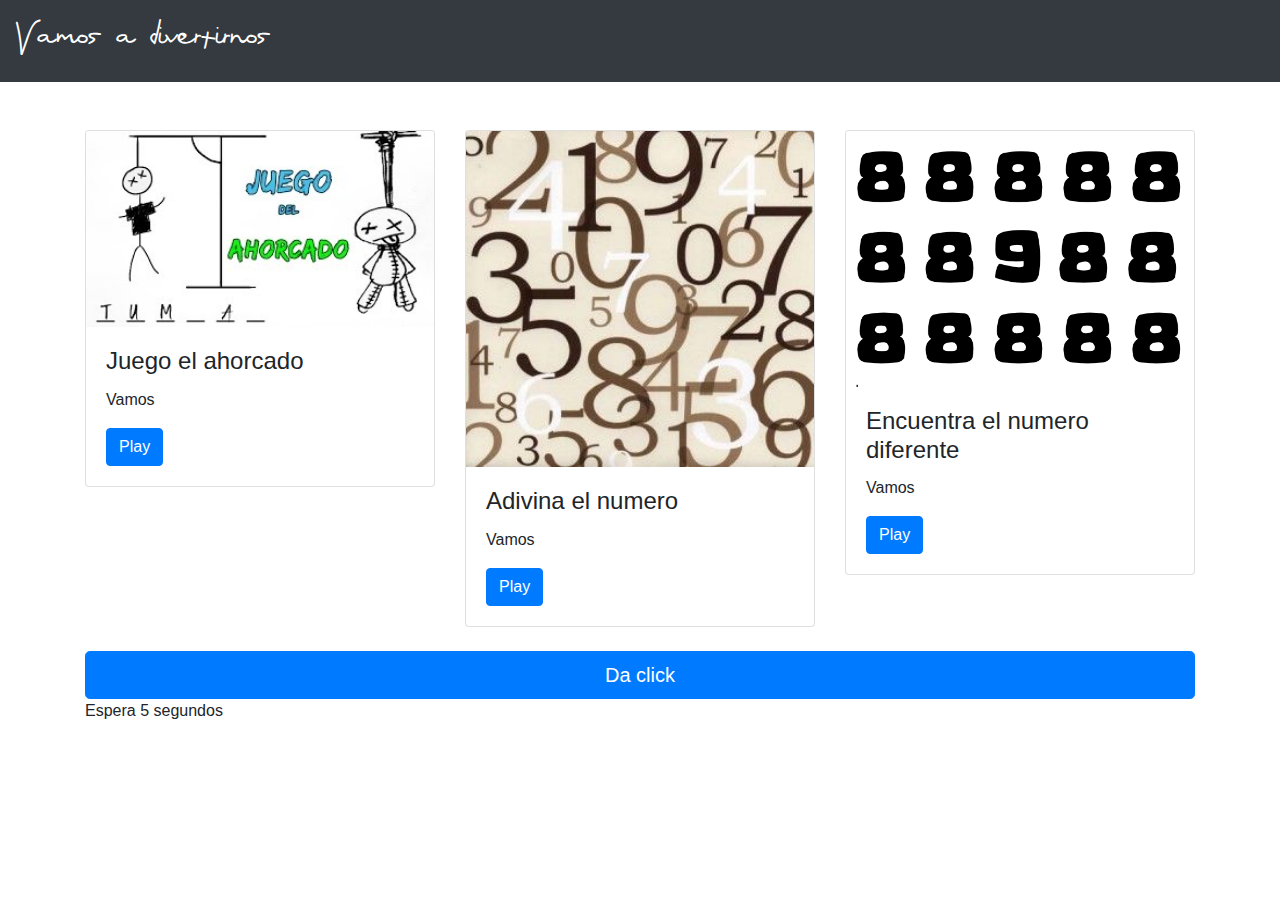
<file: Taller_4/Index.html>
<!DOCTYPE html>
<html lang="en">
<head>
    <meta charset="UTF-8">
    <meta http-equiv="X-UA-Compatible" content="IE=edge">
    <meta name="viewport" content="width=device-width, initial-scale=1.0">
    <link rel="stylesheet" href="https://maxcdn.bootstrapcdn.com/bootstrap/4.0.0/css/bootstrap.min.css" integrity="sha384-Gn5384xqQ1aoWXA+058RXPxPg6fy4IWvTNh0E263XmFcJlSAwiGgFAW/dAiS6JXm" crossorigin="anonymous">
    <script src="https://ajax.googleapis.com/ajax/libs/jquery/3.6.0/jquery.min.js"></script>
    <link rel="stylesheet" href="./Css/Estilos.css">
    
    <title>Ejercio propuestos</title>

</head>
<body>

    <nav class="navbar navbar-expand-sm bg-dark navbar-dark">
        <a class="navbar-brand" href="#">
            <h1 class="font_england"> Vamos a divertirnos </h1>
        </a>
    
  </nav>

<br>


    <div class="container">
        <br>
        <div class="row">
            <div class="col">
                <div class="card">
                    <img class="card-img-top" src="./Img/Ahorcado.jpg" alt="Card image" style="width:100%">
                    <div class="card-body">
                      <h4 class="card-title">Juego el ahorcado</h4>
                      <p class="card-text">Vamos</p>
                      <a href="Ahorcado.html" class="btn btn-primary">Play</a>
                    </div>
                  </div>
            </div>
            <div class="col">
                <div class="card">
                    <img class="card-img-top" src="./Img/Juego_magico.jpg" alt="Card image" style="width:100%">
                    <div class="card-body">
                      <h4 class="card-title">Adivina el numero</h4>
                      <p class="card-text">Vamos</p>
                      <a href="Magico.html" class="btn btn-primary">Play</a>
                    </div>
                  </div>
            </div>
            <div class="col">
                <div class="card">
                    <img class="card-img-top" src="./Img/8_9.png" alt="Card image" style="width:100%">
                    <div class="card-body">
                      <h4 class="card-title"> Encuentra el numero diferente</h4>
                      <p class="card-text">Vamos</p>
                      <a href="NumeroD.html" class="btn btn-primary">Play</a>
                    </div>
                </div>
            </div>

            
        </div>
      </br>

      <button type="button" id="Saluda" class="btn btn-primary btn-lg btn-block"> Da click  </button>
      <p> Espera 5 segundos</p>
      <h2 id="Demo"> </h2>


       



</body>
<script src="./Js/Ejercicios.js"></script>

</html>
</file>
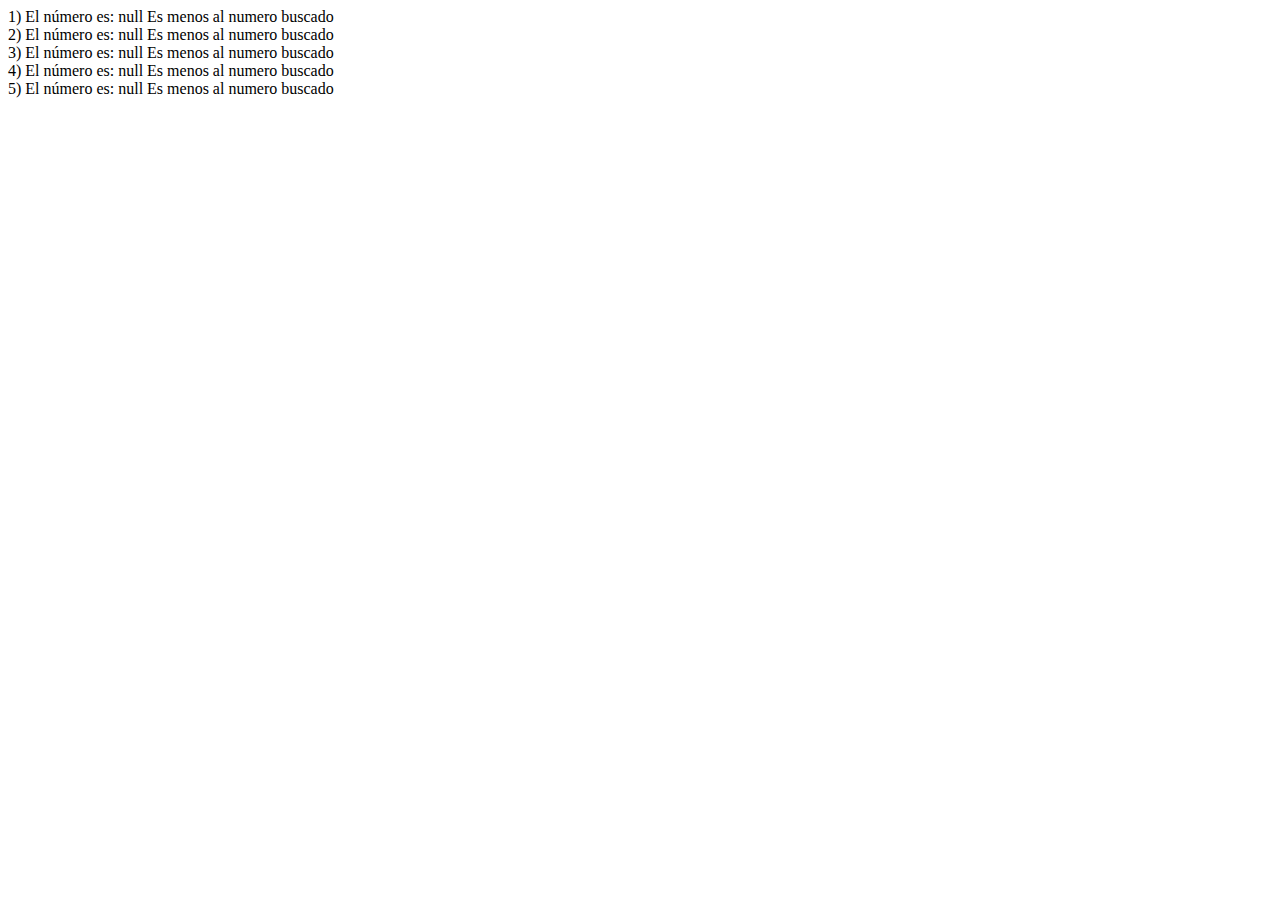
<file: Taller_4/Magico.html>
<!DOCTYPE html>
<html lang="en">
<head>
    <meta charset="UTF-8">
    <meta http-equiv="X-UA-Compatible" content="IE=edge">
    <meta name="viewport" content="width=device-width, initial-scale=1.0">
    <script src="https://ajax.googleapis.com/ajax/libs/jquery/3.6.0/jquery.min.js"></script>
   
    <title>Adivina el numero mágico</title>
</head>
<body>
    
  

</body>

<script src="./Js/Numero_magico.js"></script>
</html>
</file>
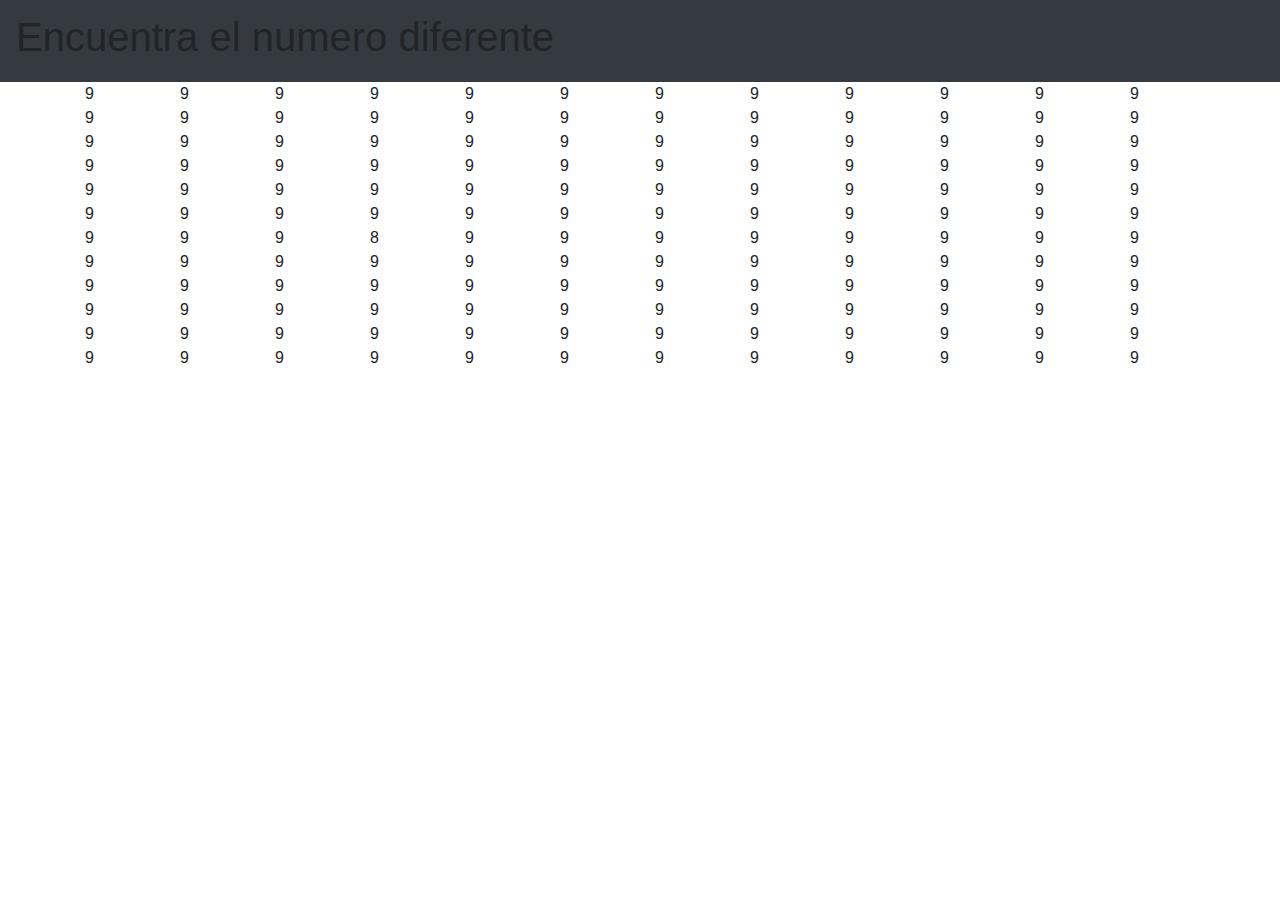
<file: Taller_4/NumeroD.html>
<!DOCTYPE html>
<html lang="en">
<head>
    <meta charset="UTF-8">
    <meta http-equiv="X-UA-Compatible" content="IE=edge">
    <meta name="viewport" content="width=device-width, initial-scale=1.0">
    <link rel="stylesheet" href="https://maxcdn.bootstrapcdn.com/bootstrap/4.0.0/css/bootstrap.min.css" integrity="sha384-Gn5384xqQ1aoWXA+058RXPxPg6fy4IWvTNh0E263XmFcJlSAwiGgFAW/dAiS6JXm" crossorigin="anonymous">
    <script src="https://ajax.googleapis.com/ajax/libs/jquery/3.6.0/jquery.min.js"></script>
    
    <title>Encuentra el numero diferente</title>
</head>
<body>
    
    <nav class="navbar navbar-expand-sm bg-dark navbar-dark">
        <a class="navbar-brand">
          <h1 class="font_game"> Encuentra el numero diferente </h1>
        </a>
  </nav>
    
    <div class="container">
        <div id="app">

        </div>
    </div>


</body>

<script src="./Js/Numero_Diferente.js"> </script>

</html>
</file>
<file: Taller_4/Css/Estilos.css>
@font-face {
    font-family: 'England';
    src: url("../Fonts/England.otf");
}

.font_england{
    font-family: "England";

}


.body_hijo {

    background-color: #4a4063;
   color: #fff;
   font-family: 'SF Pixelate', sans-serif;
   display: flex;
   flex-direction: column;
   justify-content: center;
   align-items: center;

}
</file>
